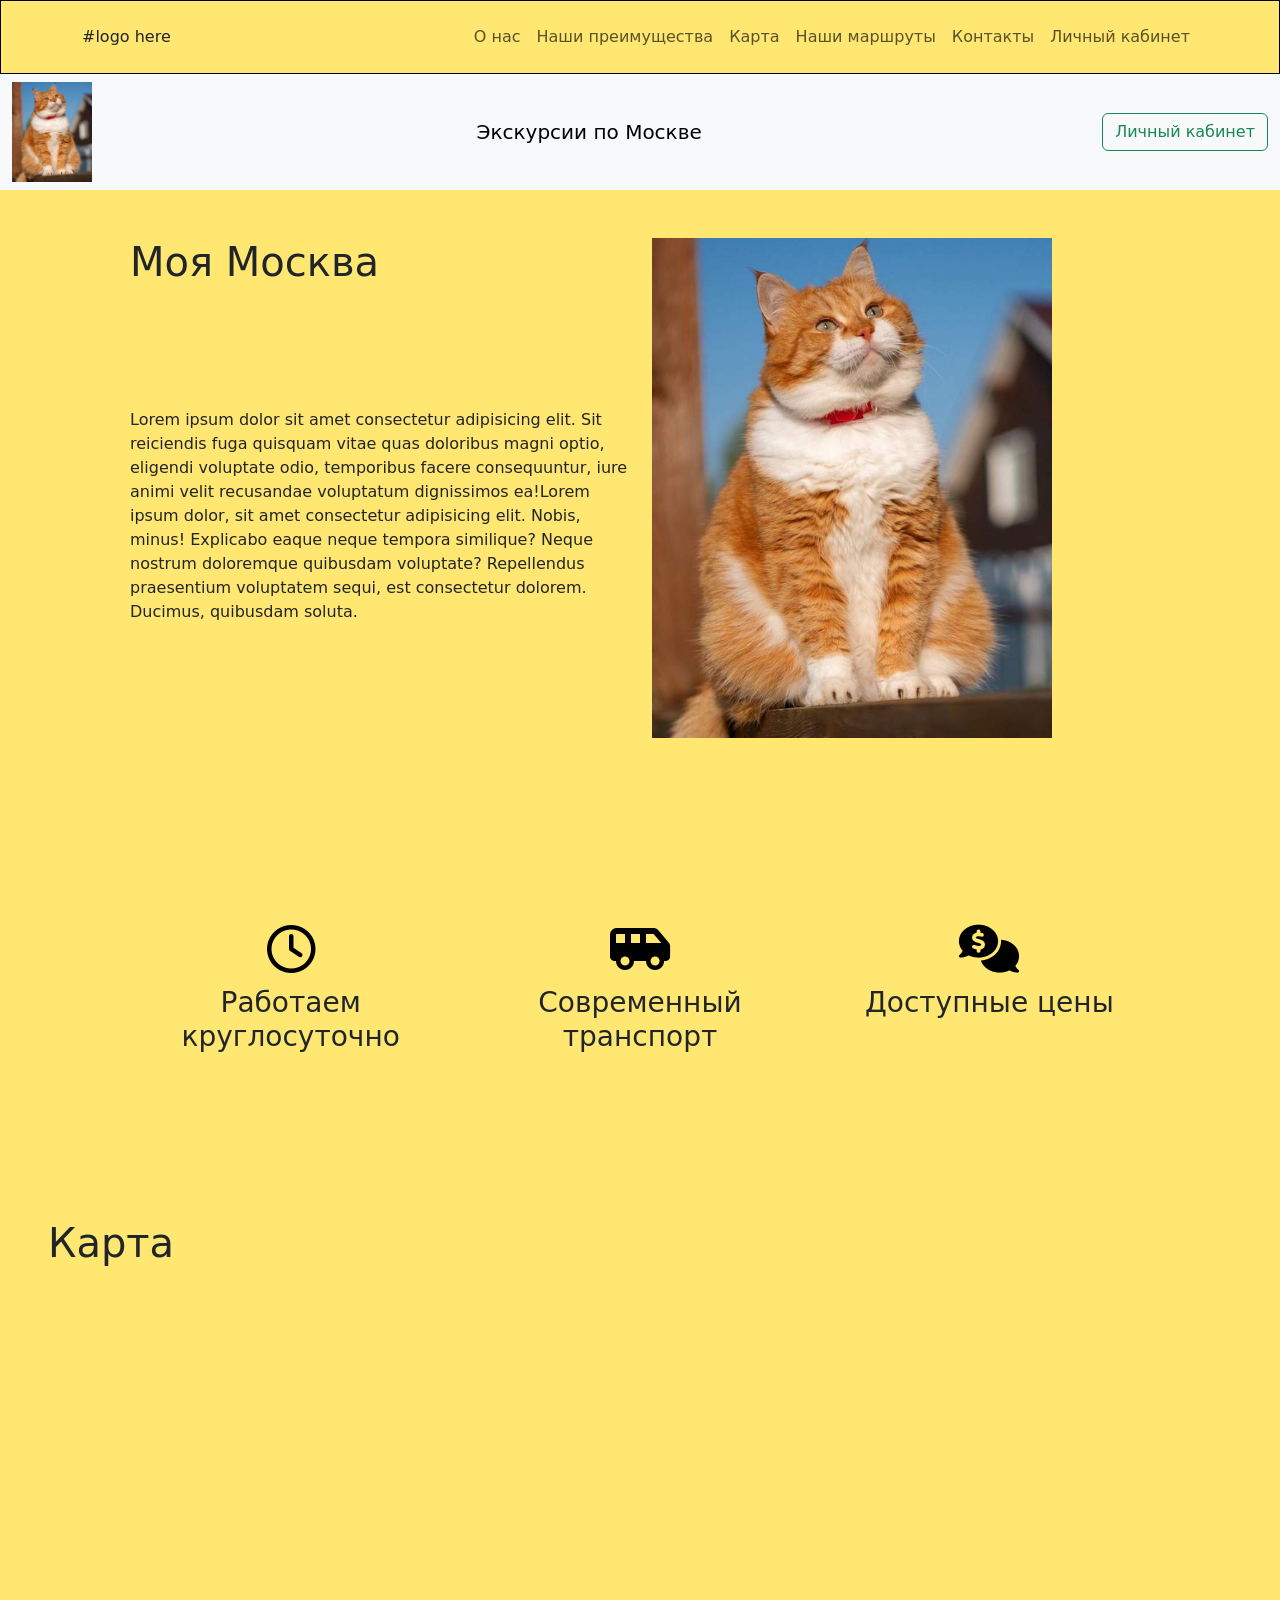
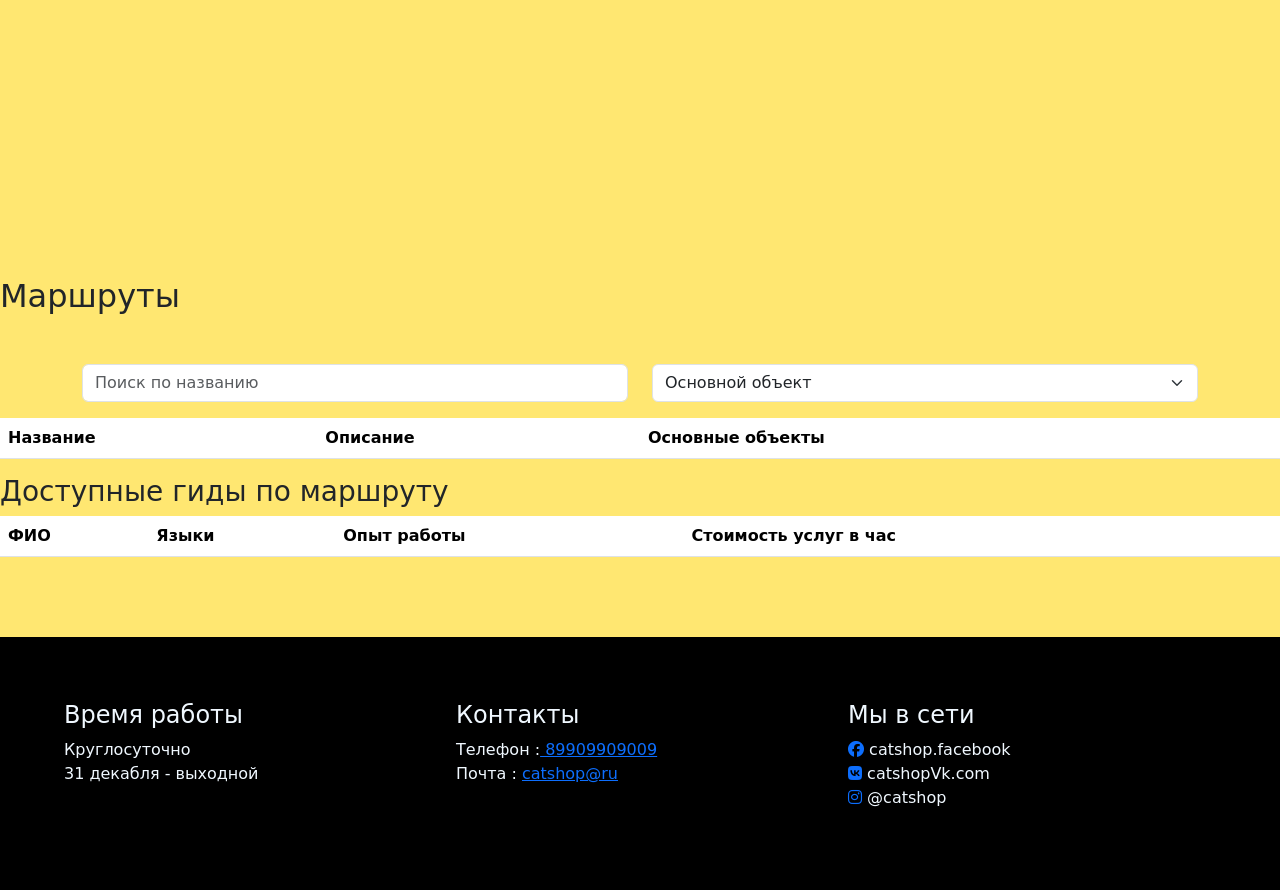
<file: index.html>
<!doctype html>
<html lang="ru">
  <head>
    <meta charset="utf-8">
    <meta name="viewport" content="width=device-width, initial-scale=1">
    <title>Bootstrap demo</title>
    <link href="https://cdn.jsdelivr.net/npm/bootstrap@5.3.2/dist/css/bootstrap.min.css" rel="stylesheet"
    integrity="sha384-T3c6CoIi6uLrA9TneNEoa7RxnatzjcDSCmG1MXxSR1GAsXEV/Dwwykc2MPK8M2HN" crossorigin="anonymous">
    <script src="https://cdn.jsdelivr.net/npm/bootstrap@5.0.2/dist/js/bootstrap.bundle.min.js" integrity="sha384-MrcW6ZMFYlzcLA8Nl+NtUVF0sA7MsXsP1UyJoMp4YLEuNSfAP+JcXn/tWtIaxVXM" crossorigin="anonymous"></script>
    <link rel="stylesheet" href="https://libs.cdnjs.net/font-awesome/6.0.0/css/all.min.css">
    <link rel="stylesheet" href="style.css">
  </head>

<body>
  <header class="border border-bottom border-black">
    <nav class="navbar navbar-expand-lg">
      <div class="container py-2">
        #logo here
        <button class="navbar-toggler" type="button" data-bs-toggle="collapse" data-bs-target="#navbarNav" aria-controls="navbarNav" aria-expanded="false" aria-label="Toggle navigation">
          <span class="navbar-toggler-icon"></span>
        </button>
        <div class="collapse navbar-collapse" id="navbarNav">
          <ul class="navbar-nav ms-auto">
            <li class="nav-item">
              <a class="nav-link" href="#">О нас</a>
            </li>
            <li class="nav-item">
              <a class="nav-link" href="#class">Наши преимущества</a>
            </li>
            <li class="nav-item">
              <a class="nav-link" href="#">Карта</a>
            </li>
            <li class="nav-item">
              <a class="nav-link" href="#">Наши маршруты</a>
            </li>
            <li class="nav-item">
              <a class="nav-link" href="#kontact">Контакты</a>
            </li>
            <li class="nav-item">
              <a class="nav-link" href="lk.html">Личный кабинет</a>
            </li>
          </ul>
        </div>
      </div>
    </nav>
  </header>


  
  <header>
    <nav class="navbar bg-body-tertiary">
      <div class="container-fluid">
          <img src="cat.png" height="100px"> <a class="navbar-brand">Экскурсии по Москве</a>
          <form class="d-flex" role="search">
              <button class="btn btn-outline-success" type="submit">Личный кабинет</button>
          </form>
      </div>
  </nav>
  </header>


  <main>
    <section class="bg-grey">
      <div class="container">
        <div class="row px-5 py-5">
          <div class="col-lg-6 col-sm-12 text-center text-lg-start d-grid gap-3">
            <h1>Моя Москва</h1>
            <div><p>Lorem ipsum dolor sit amet consectetur adipisicing elit. Sit reiciendis fuga quisquam vitae quas doloribus magni optio, eligendi voluptate odio, temporibus facere consequuntur, iure animi velit recusandae voluptatum dignissimos ea!Lorem ipsum dolor, sit amet consectetur adipisicing elit. Nobis, minus! Explicabo eaque neque tempora similique? Neque nostrum doloremque quibusdam voluptate? Repellendus praesentium voluptatem sequi, est consectetur dolorem. Ducimus, quibusdam soluta.</p></div>
          </div>
          <div class="col-lg-6 col-sm-12 text-center text-lg-start d-grid gap-3">
            <div><img src="cat.png" height="500px"></div>
            </div>
          </div>
        </div>
    </section>


    <!--Преимущества-->
    <h2></h2>
    <div class="advantages" id="kontacts">
        <div class="row">
            <div class="col-md-4 col-12 advantages-element">
              <a class="font" href="#"><i class="fa-regular fa-clock"></i></a>
                <h3>Работаем круглосуточно</h3>
            </div>
            <div class="col-md-4 col-12 advantages-element">
                <a class="font"><i class="fa-solid fa-van-shuttle"></i></a>
                <h3>Современный транспорт</h3>
            </div>
            <div class="col-md-4 col-12 advantages-element">
                <a class="font"><i class="fa-solid fa-comments-dollar"></i></a>
                <h3>Доступные цены</h3>
            </div>
          </div>
        </div>



        <!--карта-->
        
        <div class=" d-flex flex-column content-card tab-content pt-3 px-4 pb-4 pt-sm-4 px-sm-5 pb-sm-5" id="v-pills-tabContent">
          <div class="tab-pane fade show active"  id="v-pills-home" role="tabpanel" aria-labelledby="v-pills-home-tab">
             <span class="fs-1 bold-title">Карта</span>
             <div class="col tab-card mt-3 overflow-hidden" id="map"></div>
           </div>
         </div>
    
        <!--таблица-->
      <div class="roads" id="roads">
        <h2>Маршруты</h2> 
        <div class="container">
            <div class="mt-5">
              <div class="row">
                <div class="col">
                  <div class="mb-3">
                    <input type="text" class="form-control" id="exampleFormControlInput1" placeholder="Поиск по названию">
                  </div>
                </div>
                <div class="col">
                  <select class="form-select" aria-label="Default select example">
                    <option selected>Основной объект</option>
                  </select>
                </div>
            </div>
          </div>
        </div>
        <table class="table">
          <thead>
            <tr>
              <th scope="col">Название</th>
              <th scope="col">Описание</th>
              <th scope="col">Основные объекты</th>
              <th scope="col"></th>
            </tr>
          </thead>
          <tbody class="tbody">
          </tbody>
        </table>
        <div class="pagination">
        </div>
      
      <h3>Доступные гиды по маршруту</h3>
      <table class="table">
        <thead>
          <tr>
            <th scope="col">ФИО</th>
            <th scope="col">Языки</th>
            <th scope="col">Опыт работы</th>
            <th scope="col">Стоимость услуг в час</th>
            <th scope="col"></th>
          </tr>
        </thead>
        <tbody class="tbody-guids">
        </tbody>
      </table>
    </div>
    <div class="modal fade" id="exampleModal" tabindex="-1" aria-labelledby="exampleModalLabel" aria-hidden="true">
      <div class="modal-dialog modal-dialog-centered">
        <div class="modal-content">
          <div class="modal-header">
            <h1 class="modal-title fs-5" id="exampleModalLabel">Оформление заявки</h1>
            <button type="button" class="btn-close" data-bs-dismiss="modal" aria-label="Close"></button>
          </div>
          <div class="modal-body">
            <p class="guidname"></p>
            <p class="excursion"></p>
            <p>
              <label>Дата:</label>
              <input type="date" class="date" id="dateInput" value="2024-01-19">          
            </p>
            <p>
              <label>Время:</label>
              <input type="time" class="time" id="time" value="09:00" min="09:00" max="23:00" step="1800">
            </p>
            <div class="row">
              <div class="col">
                <label for="roadLenght">Продолжительность экскурсии</label>
              </div>
              <div class="col">
                <select class="selectLenght" aria-label="Default select example" id="roadLenght">
                  <option value="1">1 час</option>
                  <option value="2">2 часа</option>
                  <option value="3">3 часа</option>
                </select>
              </div>
            </div>
            <div class="row">
              <div class="col">
                <label for="qualPerson">Количество человек</label>
              </div>
              <div class="col">
                <input type="number" value="1" min="1" max="20" class="qualPerson" id="qualPerson">
              </div>
            </div>
            <p style="font-weight: bold;">Дополнительные опции:</p>
            <div class="container text-center">
              <div class="row">
                <div class="col">
                  <div class="form-check form-check-inline">
                    <input class="quickStart" type="checkbox" id="inlineCheckbox1" value="option1">
                    <label class="form-check-label" for="inlineCheckbox1">Быстрый выезд гида</label>
                    <p>Повышает стоимость прогулки на 30%</p>
                  </div>
                </div>
                <div class="col">
                  <div class="form-check form-check-inline">
                    <input class="signTrans" type="checkbox" id="inlineCheckbox2" value="option2">
                    <label class="form-check-label" for="inlineCheckbox2">Сурдопереводчик</label>
                    <p>Если количество человек от 1 до 5, повышает стоимость на 15%, если от 5 до 10, на 25%. Сурдопереводчик недоступен, если количество человек выше 10.</p>
                  </div>
                </div>
              </div>
            <p class="costroad"></p>
            </div>
          </div>
          <div class="modal-footer">
            <button type="button" class="btn btn-secondary" data-bs-dismiss="modal">Закрыть</button>
            <button type="button" class="btn btn-primary" id="but">Забронировать</button>
          </div>
        </div>
      </div>
    </div>





      
      
      


      <!--Модальное окно Вари

      <div id="orderModal" class="modal fade" tabindex="-1" aria-labelledby="exampleModalLabel" aria-hidden="true">
        <div class="modal-dialog modal-dialog-centered modal-lg">
          <div class="modal-content">
          <div class="modal-header">
            <h1 class="modal-title fs-5" id="showModalLabel">Отправить заявку</h1>
            <button type="button" class="btn-close" data-bs-dismiss="modal" aria-label="Close"></button>
          </div>
          <div class="modal-body">
            <div class="row mb-3">
              <div class="col-3">
              <label for="guideFullName" class="form-label">ФИО гида:</label>
              </div>
              <div class="col-9">
              <input type="text" class="form-control" id="guideFullName" readonly>
              </div>
            </div>
            <div class="row mb-3">
            <div class="col-3">
              <label for="routeName" class="form-label">Название маршрута:</label>
              </div>
              <div class="col-9">
              <input type="text" class="form-control" id="routeName" readonly>
              </div>
            </div>
            <div class="row mb-3">
              <div class="col-3">
              <label for="date" class="form-label">Дата экскурсии:</label>
              </div>
              <div class="col-9">
              <input type="date" class="form-control" id="date" min="2024-01-01" >
              </div>
            </div>
            <div class="row mb-3">
              <div class="col-3">
              <label for="startTime" class="form-label">Время начала:</label>
              </div>
              <div class="col-9">
              <input type="time" class="form-control" id="startTime" min="09:00" max="23:00" step="1800" >
              </div>
            </div>
            <div class="row mb-3">
              <div class="col-3">
              <label for="orderDuration" class="form-label">Длительность экскурсии:</label>
              </div>
              <div class="col-9">
              <select class="form-control" id="orderDuration" >
                <option value="1">1 час</option>
                <option value="2">2 часа</option>
                <option value="3">3 часа</option>
              </select>
              </div>
            </div>
            <div class="row mb-3">
              <div class="col-3">
              <label for="personsCount" class="form-label">Количество человек в группе:</label>
              </div>
              <div class="col-9">
              <input type="number" class="form-control" id="personsCount" min="1" max="20">
              </div>
            </div>
            <div id='additionsBlock'>
              <h2>Дополнительные опции:</h2>
              <div class="row mb-3">
              <div class="col-1">
                <input id="isStudent" type="checkbox" />
              </div>
              <div class="col-11">
                <label for="isStudent" class="form-label">
                <strong>Быстрый выезд гида.</strong>
                <p>В течение часа.</p>
                <p class='text-danger'>+30 %</p>
                </label>
              </div>
              </div>
              <div class="row mb-3">
              <div class="col-1">
                <input id="isTransport" type="checkbox" />
              </div>
              <div class="col-11">
                <label for="isTransport" class="form-label">
                <strong>Интерактивный путеводитель.</strong>
                <p>УУвеличивает стоимость в 1.5 раза.</p>
                <p class='text-danger' id='priceInput'></p>
                </label>
              </div>
              </div>
            <div class="row mb-3">
              <div class="col-5">
              <label for="price" class="form-label">Итоговая стоимость:</label>
              </div>
              <div class="col-7">
              <strong id='price'>0 рублей.</strong>
              </div>
            </div>
            </div>
            <div class="modal-footer">
              <button id="sendData" type="submit" class="btn btn-secondary" data-bs-dismiss="modal">Отправить</button>
              <button type="button" class="btn btn-secondary" data-bs-dismiss="modal">Закрыть</button>
            </div>
            </div>
          </div>
          </div>
        </div>   -->


  </main>



  <footer style="background-color: black; color: aliceblue;">
      <div class="conteiner" id="kontact">
          <div class="row">
              <div class="col-md-4 col-12 hhh">
                  <h4>Время работы</h4>
                  <ul class="list-unstyled">
                      <li>Круглосуточно</li>
                      <li>31 декабля - выходной</li>
                  </ul>
              </div>
              <div class="col-md-4 col-12 hhh">
                  <h4>Контакты</h4>
                  <ul class="list-unstyled">
                      <li>Телефон :<a href="tel:89909909009"> 89909909009</a></li>
                      <li>Почта : <a href="email:catshop@ru">catshop@ru</a></li>

                  </ul>
              </div>
              <div class="col-md-4 col-12 hhh">
                  <h4>Мы в сети</h4>
                      <div class="footer-icon">
                          <ul class="list-unstyled">
                          <li><a href="#"><i class="fa-brands fa-facebook"></i></a><span>   catshop.facebook</span></li>
                          <li><a href="#"><i class="fa-brands fa-vk"></i></a><span>   catshopVk.com</span></li>
                          <li><a href="#"><i class="fa-brands fa-instagram"></i></a><span>   @catshop</span></li>
                          </ul>
                        </div>
                </div>
          </div>

      </div>
  </footer>

  <script src="js.js"></script>
  <script src="https://api-maps.yandex.ru/2.1/?load=package.standard&amp;lang=ru-RU&amp;apikey=dfd9ee3a-4f71-4bd1-98e3-f319627e32b8"
    type="text/javascript"></script>
  <script src="map.js" type="text/javascript"></script>

</body>
</html>
</file>
<file: style.css>
*{
    margin: 0;
    padding: 0;
}
body{
    background-color: rgba(255, 215, 16, 0.594);
}
body{
    margin: 0;
    padding: 0;
}
main{
    margin: 0;
    padding-bottom: 5%;
}
.tour{
    width: 80%;
    border: 0.1em solid black;

}
.tbody td{   
    border: 0.1em solid black;
    padding: 1%;
    
}
.table-center{
    display: flex;
    flex-direction: column;
    align-items: center;
}
.pag{
    display: flex;
    justify-content: center;
}

.advantages{
    margin: 10%;
}
.font{
    font-size: 3em;
    color: black;
    
}
.advantages-element{
    text-align: center;
}
.changeBtn{
    width: 100px;
    height: 30px;
    background-color: blueviolet;
    color: white;
}

.road{
    background-color: aliceblue;
}
.pagBtn{
    width: 3em;
}
.nextBtn{
    width: 5em;
    color: black;
}

.gidButton{
    width: 100%;
}

footer{
    padding: 5%;
}


/*карта*/
.tab-card{
display: flex;
flex-direction: row;
height: 60vh;
border-radius: 24px;
}
</file>
